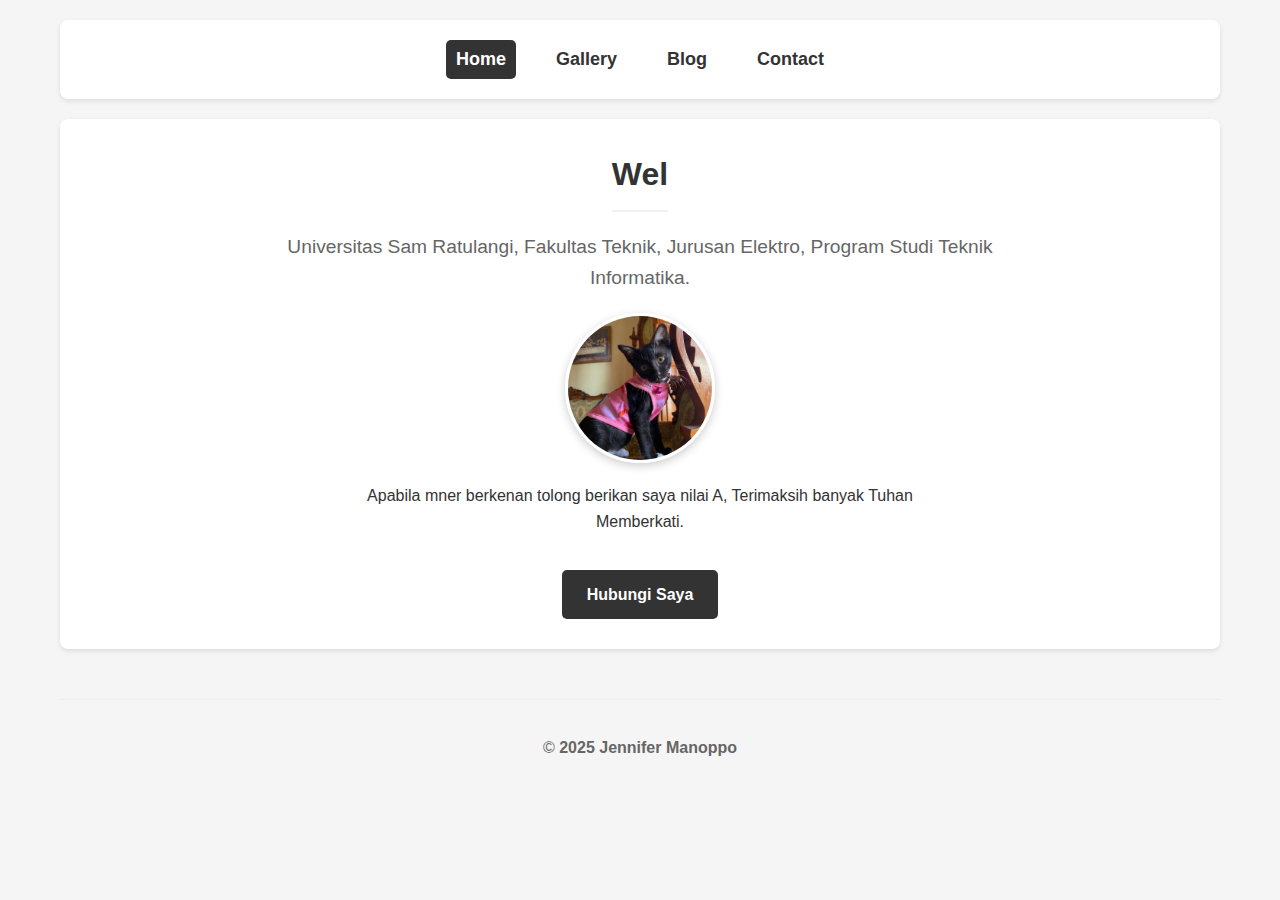
<file: index.html>
<!DOCTYPE html>
<html lang="id">
<head>
    <meta charset="UTF-8">
    <meta name="viewport" content="width=device-width, initial-scale=1.0">
    <title>Personal Homepage</title>
    <link rel="stylesheet" href="styles.css">
    <style>
        /* Style tambahan untuk animasi yang aman */
        .typing-container {
            min-height: 60px;
            margin-bottom: 20px;
            position: relative;
            text-align: center;
        }
        
        .welcome-text {
            display: inline-block;
            margin: 0;
            font-size: 2rem;
            color: #333;
            text-align: center;
        }
        
        .profile-image {
            width: 150px;
            height: 150px;
            object-fit: cover;
            border-radius: 50%;
            margin: 20px auto;
            display: block;
            border: 3px solid #fff;
            box-shadow: 0 3px 10px rgba(0,0,0,0.2);
        }
        
        .intro-text {
            margin: 15px 0;
            text-align: center;
            max-width: 600px;
            margin-left: auto;
            margin-right: auto;
        }
        
        .profile-container {
            text-align: center;
            padding: 0 15px;
        }
        
        @media (max-width: 768px) {
            .welcome-text {
                font-size: 1.2rem;
            }
            
            .typing-container {
                min-height: 40px;
            }
            
            .profile-image {
                width: 120px;
                height: 120px;
            }
        }
    </style>
</head>
<body>
    <nav class="navbar">
        <div class="nav-links">
            <a href="index.html">Home</a>
            <a href="gallery.html">Gallery</a>
            <a href="blog.php">Blog</a>
            <a href="contact.php">Contact</a>
        </div>
    </nav>

    <div class="container">
        <div class="home-content">
            <div class="profile-container">
                <!-- Container khusus untuk animasi typing -->
                <div class="typing-container">
                    <h1 id="typing-text" class="welcome-text"></h1>
                </div>
                
                <p class="university-info">Universitas Sam Ratulangi, Fakultas Teknik, Jurusan Elektro, Program Studi Teknik Informatika.</p>
                
                <img src="img/photo11.jpg" alt="Profile Photo" class="profile-image" loading="lazy">
                
                <p class="intro-text">Apabila mner berkenan tolong berikan saya nilai A, Terimaksih banyak Tuhan Memberkati.</p>
                
                <a href="contact.html" class="cta-button">Hubungi Saya</a>
            </div>
        </div>
    </div>

    <footer class="footer">
        <p>&copy; <b>2025 Jennifer Manoppo</b></p>
    </footer>
    
    <!-- Script dengan perbaikan untuk masalah teks -->
    <script>
        // Pastikan ini berjalan sebelum apapun
        (function() {
            // Hapus cache yang mungkin menyimpan versi salah
            try {
                localStorage.clear();
                sessionStorage.clear();
                
                // Hapus semua cookie terkait
                document.cookie.split(";").forEach(function(c) {
                    document.cookie = c.replace(/^ +/, "").replace(/=.*/, "=;expires=" + new Date().toUTCString() + ";path=/");
                });
            } catch(e) {
                console.log("Error clearing cache:", e);
            }
        })();
        
        document.addEventListener('DOMContentLoaded', function() {
            // Text yang akan ditampilkan (teks yang benar)
            const CORRECT_TEXT = "Welcome to Jennifer Manoppo's Personal Blog";
            const typingElement = document.getElementById('typing-text');
            
            // Clear any existing content first
            if (typingElement) {
                typingElement.textContent = "";
            }
            
            // Set ukuran font berbeda berdasarkan perangkat
            const isMobile = window.innerWidth <= 768;
            
            // Variabel untuk animasi
            let i = 0;
            let speed = isMobile ? 40 : 50; // Lebih cepat di mobile
            
            // Fungsi animasi typing yang aman
            function safeTypeWriter() {
                if (!typingElement) return;
                
                if (i < CORRECT_TEXT.length) {
                    typingElement.textContent += CORRECT_TEXT.charAt(i);
                    i++;
                    setTimeout(safeTypeWriter, speed);
                }
            }
            
            // Delay sebelum memulai animasi
            setTimeout(function() {
                if (typingElement) {
                    typingElement.textContent = ""; // Pastikan kosong sebelum mulai
                    safeTypeWriter();
                }
            }, 500);
            
            // Jika ada masalah, tampilkan teks lengkap sebagai fallback
            setTimeout(function() {
                if (typingElement) {
                    const currentText = typingElement.textContent || "";
                    if (currentText.length < CORRECT_TEXT.length || 
                        currentText.includes("Blogg") || 
                        currentText.includes("Blogog")) {
                        console.log("Fallback: fixing text issue");
                        typingElement.textContent = CORRECT_TEXT;
                    }
                }
            }, CORRECT_TEXT.length * speed + 1500);
            
            // Fungsi untuk memperbaiki teks yang salah (dijalankan beberapa kali)
            function fixTextIfNeeded() {
                if (typingElement) {
                    const currentText = typingElement.textContent || "";
                    if (currentText.includes("Blogg") || currentText.includes("Blogog")) {
                        console.log("Fixing incorrect text:", currentText);
                        typingElement.textContent = CORRECT_TEXT;
                        return true;
                    }
                }
                return false;
            }
            
            // Jadwalkan beberapa pemeriksaan selama 10 detik pertama
            setTimeout(fixTextIfNeeded, 2000);
            setTimeout(fixTextIfNeeded, 4000);
            setTimeout(fixTextIfNeeded, 6000);
            setTimeout(fixTextIfNeeded, 8000);
            setTimeout(fixTextIfNeeded, 10000);
            
            // Set active link
            const currentPage = window.location.pathname.split('/').pop() || 'index.html';
            document.querySelectorAll('.nav-links a').forEach(link => {
                if (link.getAttribute('href') === currentPage) {
                    link.classList.add('active');
                }
            });
        });
    </script>
</body>
</html>
</file>
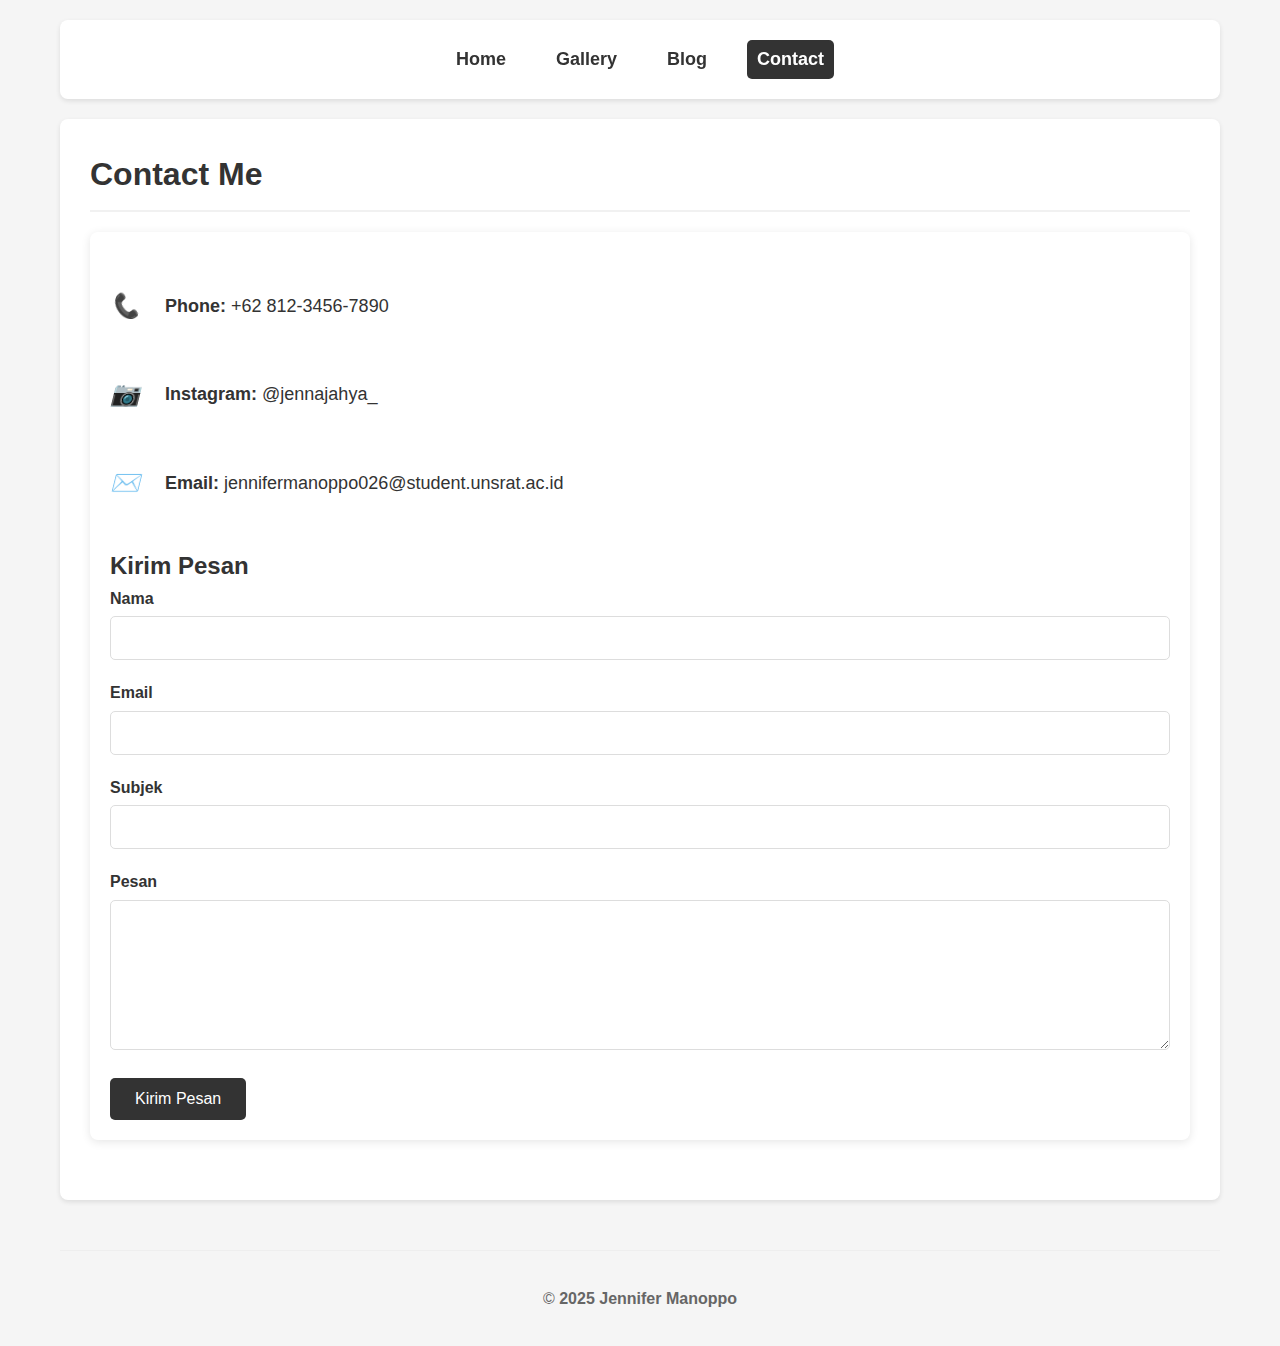
<file: contact.html>
<!DOCTYPE html>
<html lang="id">
<head>
    <meta charset="UTF-8">
    <meta name="viewport" content="width=device-width, initial-scale=1.0">
    <meta name="viewport" content="width=device-width, initial-scale=1.0, maximum-scale=1.0, user-scalable=no">
    <meta name="theme-color" content="#333333">
    <meta name="apple-mobile-web-app-capable" content="yes">
    <title>Contact - My Portfolio</title>
    <link rel="stylesheet" href="styles.css">
    <style>
        /* Style tambahan khusus untuk halaman kontak */
        .contact-container {
            padding: 20px;
            background-color: #fff;
            border-radius: 8px;
            box-shadow: 0 2px 10px rgba(0,0,0,0.1);
            margin-bottom: 30px;
        }
        
        .contact-info {
            margin: 20px 0;
        }
        
        .contact-item {
            display: flex;
            align-items: center;
            margin: 15px 0;
            font-size: 18px;
        }
        
        .contact-item i {
            font-size: 24px;
            margin-right: 15px;
            color: #333;
            width: 30px;
            text-align: center;
        }
        
        .contact-form {
            margin-top: 30px;
        }
        
        .form-group {
            margin-bottom: 20px;
        }
        
        .form-group label {
            display: block;
            margin-bottom: 5px;
            font-weight: 600;
        }
        
        .form-control {
            width: 100%;
            padding: 12px;
            border: 1px solid #ddd;
            border-radius: 5px;
            font-size: 16px;
        }
        
        textarea.form-control {
            min-height: 150px;
        }
        
        .submit-btn {
            background-color: #333;
            color: #fff;
            border: none;
            padding: 12px 25px;
            border-radius: 5px;
            font-size: 16px;
            cursor: pointer;
            transition: all 0.3s ease;
        }
        
        .submit-btn:hover {
            background-color: #555;
        }
    </style>
</head>
<body>
    <nav class="navbar">
        <div class="nav-links">
            <a href="index.html">Home</a>
            <a href="gallery.html">Gallery</a>
            <a href="blog.html">Blog</a>
            <a href="contact.html">Contact</a>
        </div>
    </nav>

    <div class="container">
        <h1>Contact Me</h1>
        
        <div class="contact-container">
            <div class="contact-info">
                <div class="contact-item">
                    <i>📞</i>
                    <div>
                        <strong>Phone:</strong>
                        <span>+62 812-3456-7890</span>
                    </div>
                </div>
                
                <div class="contact-item">
                    <i>📷</i>
                    <div>
                        <strong>Instagram:</strong>
                        <a href="https://instagram.com/yourusername" target="_blank">@jennajahya_</a>
                    </div>
                </div>
                
                <div class="contact-item">
                    <i>✉️</i>
                    <div>
                        <strong>Email:</strong>
                        <a href="mailto:jennifermanoppo026@student.unsrat.ac.id">jennifermanoppo026@student.unsrat.ac.id</a>
                    </div>
                </div>
            </div>
            
            <div class="contact-form">
                <h2>Kirim Pesan</h2>
                <form id="contact-form">
                    <div class="form-group">
                        <label for="name">Nama</label>
                        <input type="text" id="name" class="form-control" required>
                    </div>
                    
                    <div class="form-group">
                        <label for="email">Email</label>
                        <input type="email" id="email" class="form-control" required>
                    </div>
                    
                    <div class="form-group">
                        <label for="subject">Subjek</label>
                        <input type="text" id="subject" class="form-control" required>
                    </div>
                    
                    <div class="form-group">
                        <label for="message">Pesan</label>
                        <textarea id="message" class="form-control" required></textarea>
                    </div>
                    
                    <button type="submit" class="submit-btn">Kirim Pesan</button>
                </form>
            </div>
        </div>
    </div>

    <footer class="footer">
        <p>&copy; <b>2025 Jennifer Manoppo</b></p>
    </footer>

    <script>
        // Script khusus untuk halaman kontak
        document.addEventListener('DOMContentLoaded', function() {
            // Tandai menu aktif
            const navLinks = document.querySelectorAll('.nav-links a');
            navLinks.forEach(link => {
                if (link.textContent === 'Contact') {
                    link.classList.add('active');
                }
            });
            
            // Form submission
            const form = document.getElementById('contact-form');
            if (form) {
                form.addEventListener('submit', function(e) {
                    e.preventDefault();
                    const name = document.getElementById('name').value;
                    alert(`Terima kasih ${name}! Pesan Anda telah diterima.`);
                    this.reset();
                });
            }
        });
    </script>
    
    <!-- Nonaktifkan sementara script.js yang menyebabkan duplikasi -->
    <!-- <script src="scripts.js"></script> -->
</body>
</html>
</file>
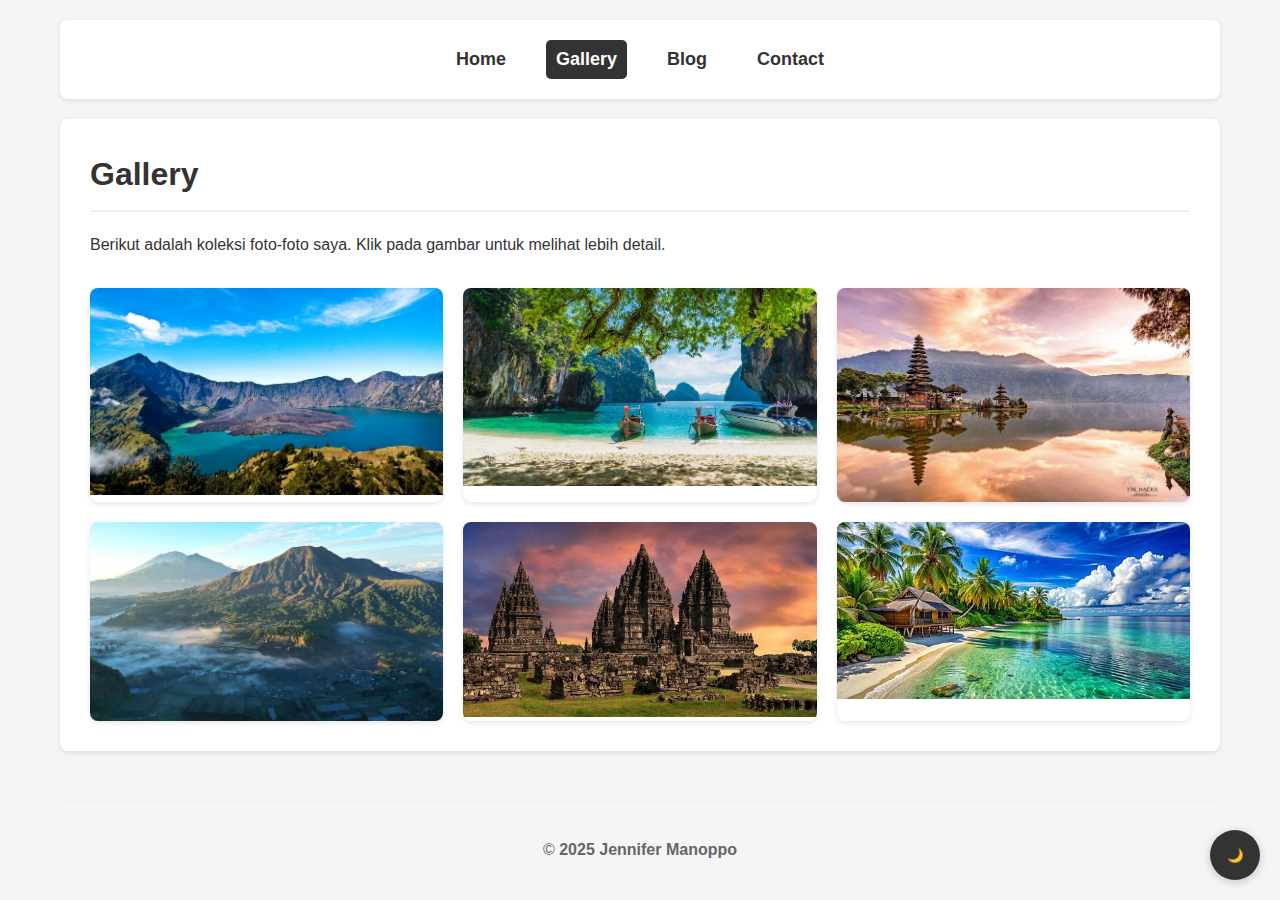
<file: gallery.html>
<!DOCTYPE html>
<html lang="id">
<head>
    <meta charset="UTF-8">
    <meta name="viewport" content="width=device-width, initial-scale=1.0">
    <meta name="viewport" content="width=device-width, initial-scale=1.0, maximum-scale=1.0, user-scalable=no">
    <meta name="theme-color" content="#333333">
    <meta name="apple-mobile-web-app-capable" content="yes">
    <title>Gallery</title>
    <link rel="stylesheet" href="styles.css">
</head>
<body>
    <nav class="navbar">
        <div class="nav-links">
            <a href="index.html">Home</a>
            <a href="gallery.html">Gallery</a>
            <a href="blog.php">Blog</a>
            <a href="contact.php">Contact</a>
        </div>
    </nav>

    <div class="container">
        <h1>Gallery</h1>
        <p>Berikut adalah koleksi foto-foto saya. Klik pada gambar untuk melihat lebih detail.</p>

        <section>
            <img src="img/photo5.jpg" alt="Foto 1" width="100%" loading="lazy">
            <img src="img/photo6.jpg" alt="Foto 2" width="100%" loading="lazy">
            <img src="img/photo7.jpg" alt="Foto 3" width="100%" loading="lazy">
            <img src="img/photo8.jpg" alt="Foto 4" width="100%" loading="lazy">
            <img src="img/photo9.jpg" alt="Foto 5" width="100%" loading="lazy">
            <img src="img/photo10.jpg" alt="Foto 6" width="100%"loading="lazy">
        </section>
    </div>

    <footer class="footer">
        <p>&copy; <b>2025 Jennifer Manoppo</b></p>
    </footer>

    <script src="scripts.js"></script>
</body>
</html>
</file>
<file: styles.css>
/* Global Styles */
* {
    margin: 0;
    padding: 0;
    box-sizing: border-box;
    font-family: 'Segoe UI', Tahoma, Geneva, Verdana, sans-serif;
}

body {
    background-color: #f5f5f5;
    color: #333;
    line-height: 1.6;
    padding: 0 20px;
    max-width: 1200px;
    margin: 0 auto;
}

/* Navigation */
.navbar {
    background-color: #fff;
    box-shadow: 0 2px 5px rgba(0, 0, 0, 0.1);
    padding: 20px;
    margin: 20px 0;
    border-radius: 8px;
    display: flex;
    justify-content: center;
    position: sticky;
    top: 0;
    z-index: 100;
}

.nav-links {
    display: flex;
    gap: 30px;
}

.nav-links a {
    text-decoration: none;
    color: #333;
    font-weight: 600;
    font-size: 18px;
    padding: 5px 10px;
    border-radius: 5px;
    transition: all 0.3s ease;
}

.nav-links a:hover {
    background-color: #333;
    color: #fff;
}

.nav-links a.active {
    background-color: #333;
    color: #fff;
}

/* Main Content */
.container {
    background-color: #fff;
    padding: 30px;
    margin: 20px 0;
    border-radius: 8px;
    box-shadow: 0 2px 5px rgba(0, 0, 0, 0.1);
    min-height: 500px;
}

h1 {
    color: #333;
    margin-bottom: 20px;
    border-bottom: 2px solid #f1f1f1;
    padding-bottom: 10px;
}

h3 {
    margin-top: 20px;
    color: #444;
}

p {
    margin: 15px 0;
}

/* Home Page */
.home-content {
    display: flex;
    flex-direction: column;
    align-items: center;
    gap: 20px;
}

.welcome-heading {
    text-align: center;
    font-size: 2.5rem;
    color: #333;
    margin-bottom: 10px;
}

.university-info {
    text-align: center;
    font-size: 1.2rem;
    color: #666;
    max-width: 800px;
}

.cta-button {
    display: inline-block;
    background-color: #333;
    color: #fff;
    padding: 12px 25px;
    border-radius: 5px;
    text-decoration: none;
    font-weight: 600;
    margin-top: 20px;
    transition: all 0.3s ease;
}

.cta-button:hover {
    background-color: #555;
    transform: translateY(-3px);
}

/* Gallery Page */
.gallery-container {
    display: grid;
    grid-template-columns: repeat(auto-fill, minmax(300px, 1fr));
    gap: 20px;
    margin-top: 30px;
}

.gallery-item {
    overflow: hidden;
    border-radius: 8px;
    box-shadow: 0 2px 5px rgba(0, 0, 0, 0.1);
    transition: transform 0.3s ease;
    cursor: pointer;
}

.gallery-item:hover {
    transform: scale(1.03);
}

.gallery-item img {
    width: 100%;
    height: auto;
    display: block;
}

/* Blog Page */
.blog-post {
    margin-bottom: 40px;
    padding-bottom: 20px;
    border-bottom: 1px solid #eee;
}

.blog-post:last-child {
    border-bottom: none;
}

.blog-title {
    font-size: 1.8rem;
    margin-bottom: 10px;
}

.blog-title a {
    color: #333;
    text-decoration: none;
    transition: color 0.3s ease;
}

.blog-title a:hover {
    color: #666;
}

.blog-meta {
    color: #888;
    font-size: 0.9rem;
    margin-bottom: 15px;
}

.blog-content {
    line-height: 1.7;
}

.read-more {
    display: inline-block;
    color: #333;
    font-weight: 600;
    margin-top: 10px;
    text-decoration: none;
    transition: color 0.3s ease;
}

.read-more:hover {
    color: #666;
}

/* Contact Page */
.contact-info {
    display: flex;
    flex-direction: column;
    gap: 20px;
    margin-bottom: 30px;
}

.contact-item {
    display: flex;
    align-items: center;
    gap: 10px;
    font-size: 1.2rem;
}

.contact-item a {
    color: #333;
    text-decoration: none;
    transition: color 0.3s ease;
}

.contact-item a:hover {
    color: #666;
}

.contact-form {
    margin-top: 30px;
}

.form-group {
    margin-bottom: 20px;
}

.form-group label {
    display: block;
    margin-bottom: 5px;
    font-weight: 600;
}

.form-control {
    width: 100%;
    padding: 10px;
    border: 1px solid #ddd;
    border-radius: 5px;
    font-size: 1rem;
}

textarea.form-control {
    min-height: 150px;
    resize: vertical;
}

.submit-button {
    background-color: #333;
    color: #fff;
    border: none;
    padding: 12px 25px;
    border-radius: 5px;
    font-size: 1rem;
    font-weight: 600;
    cursor: pointer;
    transition: background-color 0.3s ease;
}

.submit-button:hover {
    background-color: #555;
}

/* Footer */
.footer {
    text-align: center;
    padding: 20px;
    margin-top: 50px;
    color: #666;
    border-top: 1px solid #eee;
}

/* Animations */
@keyframes fadeIn {
    from {
        opacity: 0;
    }
    to {
        opacity: 1;
    }
}

.fade-in {
    animation: fadeIn 1s ease;
}

/* Responsive Design */
@media (max-width: 768px) {
    .nav-links {
        flex-direction: column;
        gap: 10px;
    }
    
    .gallery-container {
        grid-template-columns: repeat(auto-fill, minmax(200px, 1fr));
    }
    
    h1 {
        font-size: 1.8rem;
    }
    
    .welcome-heading {
        font-size: 2rem;
    }
}

/* Dark Mode */
.dark-mode {
    background-color: #222;
    color: #f5f5f5;
}

.dark-mode .container,
.dark-mode .navbar {
    background-color: #333;
    color: #f5f5f5;
}

.dark-mode h1,
.dark-mode h3 {
    color: #f5f5f5;
}

.dark-mode .nav-links a {
    color: #f5f5f5;
}

.dark-mode .nav-links a:hover,
.dark-mode .nav-links a.active {
    background-color: #f5f5f5;
    color: #333;
}

.dark-mode .blog-title a {
    color: #f5f5f5;
}

.dark-mode .cta-button,
.dark-mode .submit-button {
    background-color: #f5f5f5;
    color: #333;
}

.dark-mode .cta-button:hover,
.dark-mode .submit-button:hover {
    background-color: #ddd;
}

/* Mode Toggle Button */
.mode-toggle {
    position: fixed;
    bottom: 20px;
    right: 20px;
    background-color: #333;
    color: #fff;
    border: none;
    border-radius: 50%;
    width: 50px;
    height: 50px;
    display: flex;
    justify-content: center;
    align-items: center;
    cursor: pointer;
    box-shadow: 0 2px 10px rgba(0, 0, 0, 0.2);
    z-index: 1000;
    transition: all 0.3s ease;
}

.dark-mode .mode-toggle {
    background-color: #f5f5f5;
    color: #333;
}

.mode-toggle:hover {
    transform: scale(1.1);
}

/* Tambahan Styling untuk Responsif Mobile */

/* Aturan media query untuk tablet dan perangkat kecil */
@media (max-width: 768px) {
    body {
        padding: 0 10px;
    }
    
    .container {
        padding: 20px 15px;
    }
    
    /* Navigasi mobile */
    .navbar {
        padding: 15px 10px;
    }
    
    .nav-links {
        flex-direction: column;
        gap: 8px;
    }
    
    .nav-links a {
        padding: 8px 0;
        width: 100%;
        text-align: center;
    }
    
    /* Header */
    h1 {
        font-size: 1.6rem;
    }
    
    h2 {
        font-size: 1.4rem;
    }
    
    h3 {
        font-size: 1.2rem;
    }
    
    /* Halaman Home */
    .profile-image {
        width: 150px;
        height: 150px;
    }
    
    .welcome-heading {
        font-size: 1.6rem;
    }
    
    .university-info {
        font-size: 0.9rem;
    }
    
    .intro-text {
        font-size: 1rem;
    }
    
    /* Gallery */
    .gallery-container {
        grid-template-columns: 1fr;
        gap: 15px;
    }
    
    /* Blog */
    .blog-title {
        font-size: 1.3rem;
    }
    
    .blog-content {
        font-size: 0.95rem;
    }
    
    /* Contact Form */
    .form-control {
        padding: 10px;
        font-size: 0.95rem;
    }
    
    .submit-button, .cta-button {
        width: 100%;
        margin-top: 10px;
        text-align: center;
    }
    
    /* Footer */
    .footer {
        margin-top: 30px;
        padding: 15px;
        font-size: 0.9rem;
    }
}

/* Aturan media query untuk smartphone sangat kecil */
@media (max-width: 480px) {
    .navbar {
        margin: 10px 0;
    }
    
    .container {
        margin: 10px 0;
        padding: 15px 10px;
    }
    
    .welcome-heading {
        font-size: 1.4rem;
    }
    
    .profile-image {
        width: 120px;
        height: 120px;
    }
    
    .contact-item {
        font-size: 0.95rem;
    }
    
    .form-group {
        margin-bottom: 15px;
    }
    
    /* Toggle Mode Button */
    .mode-toggle {
        width: 40px;
        height: 40px;
        bottom: 15px;
        right: 15px;
    }
}

/* Fix untuk mobile menu yang lebih baik */
@media (max-width: 768px) {
    /* Navigasi model burger menu (silakan aktifkan jika diinginkan) */
    /*
    .navbar {
        position: relative;
    }
    
    .nav-links {
        display: none;
        position: absolute;
        top: 100%;
        left: 0;
        right: 0;
        background: #fff;
        padding: 10px;
        box-shadow: 0 5px 10px rgba(0,0,0,0.1);
        z-index: 1000;
    }
    
    .nav-links.open {
        display: flex;
    }
    
    .menu-toggle {
        display: block;
        background: none;
        border: none;
        font-size: 24px;
        cursor: pointer;
    }
    */
    
    /* Tombol pilihan */
    .submit-btn, .cta-button {
        padding: 12px 0;
    }
    
    /* Gambar di halaman blog */
    .blog-post img {
        width: 100%;
        height: auto;
    }
}

/* Fix tambahan untuk form contact */
@media (max-width: 768px) {
    .contact-info {
        margin-bottom: 20px;
    }
    
    .contact-item {
        flex-direction: column;
        align-items: flex-start;
        margin-bottom: 15px;
    }
    
    .contact-item i {
        margin-bottom: 5px;
    }
}

/* Menambahkan transisi halus untuk semua elemen */
* {
    transition: all 0.3s ease;
}

/* Memperbaiki ukuran huruf agar lebih mudah dibaca */
@media (max-width: 480px) {
    body {
        font-size: 16px;
    }
    
    input, textarea, button {
        font-size: 16px; /* Mencegah zoom otomatis di iOS */
    }
}
/* Tambahkan kode berikut di bagian akhir file styles.css Anda */

/* Pastikan navigasi tetap horizontal pada mobile */
@media (max-width: 768px) {
    .navbar {
        padding: 10px 5px;
    }
    
    .nav-links {
        display: flex;
        flex-direction: row !important; /* Paksa menjadi baris horizontal */
        justify-content: center;
        gap: 10px;
        width: 100%;
    }
    
    .nav-links a {
        font-size: 0.9rem;
        padding: 8px 12px;
        text-align: center;
        margin: 0;
    }
}

/* Untuk perangkat yang sangat kecil, sesuaikan ukuran dan padding */
@media (max-width: 360px) {
    .nav-links {
        gap: 5px;
    }
    
    .nav-links a {
        font-size: 0.8rem;
        padding: 6px 8px;
    }
}
</file>
